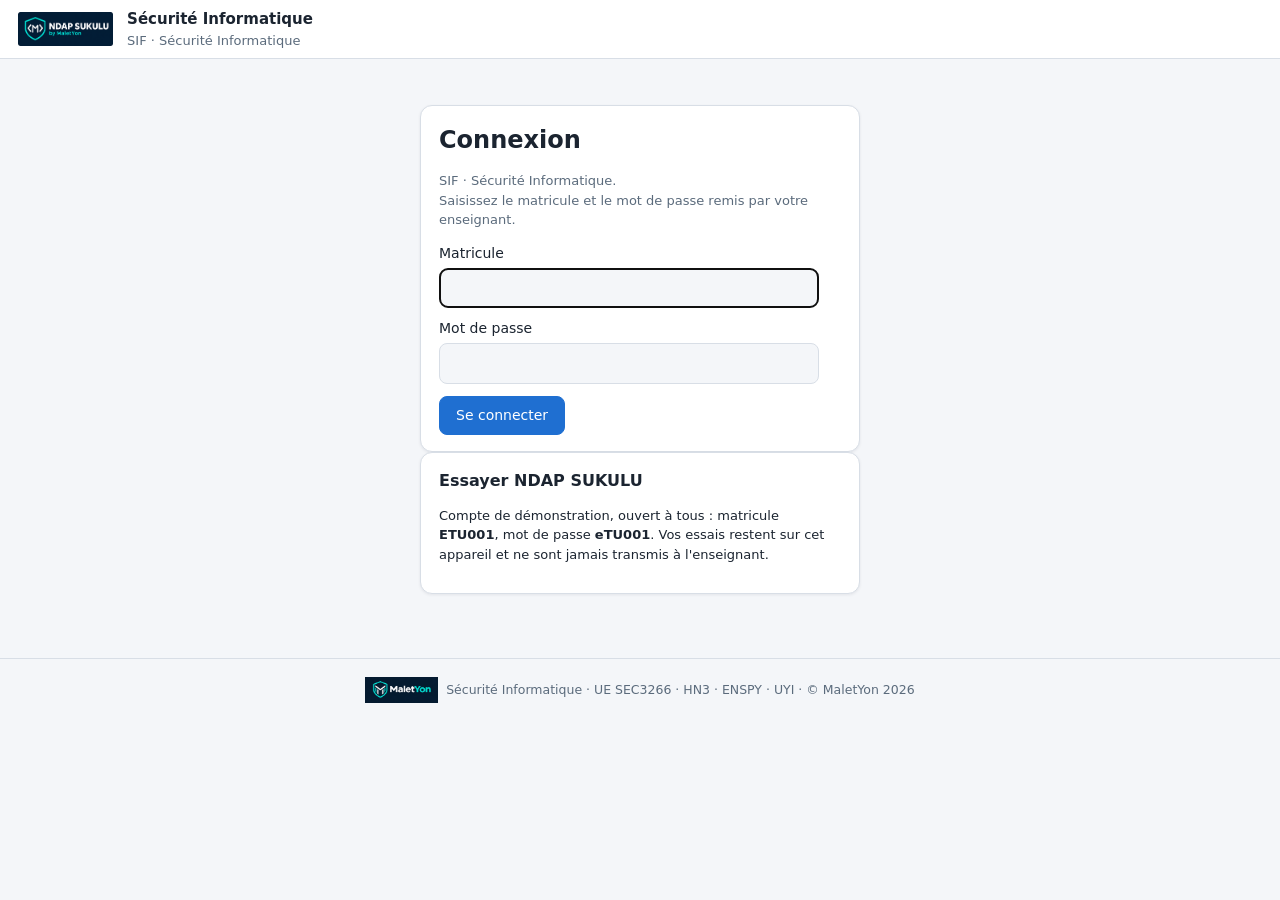
<file: ndap-sukulu/index.html>
<!doctype html>
<html lang="fr">
<head>
<meta charset="utf-8">
<meta name="viewport" content="width=device-width, initial-scale=1">
<title>NDAP SUKULU</title>

<link rel="icon" href="img/icone.ico" sizes="any">
<link rel="icon" type="image/png" sizes="32x32" href="img/icone-32.png">
<link rel="icon" type="image/png" sizes="192x192" href="img/icone-192.png">
<link rel="stylesheet" href="style.css?v=202611131527">
</head>
<body>
<header class="barre">
  <img src="img/logo-ndap-sukulu.png" alt="NDAP SUKULU">
  <div><div class="bandeau" id="bandeau"></div><div class="sous" id="sous"></div></div>
  <nav class="menu" id="menu"></nav>
</header>
<main id="app"><p>Chargement…</p>
<noscript>Cette application a besoin de JavaScript. Ouvrez-la avec Edge, Chrome ou Firefox.</noscript></main>
<footer class="pied"><img src="img/logo-maletyon.png" alt="MaletYon"><span id="pied"></span></footer>
<script src="sha256.js?v=202611131527"></script>
<script src="crypto_ns.js?v=202611131527"></script>
<script src="donnees.js?v=202611131527"></script>
<script src="identifiants.js"></script>
<script src="resultats.js"></script>
<script src="ajouts.js"></script>
<script src="contenus.js?v=202611131527"></script>
<script src="qr.js?v=202611131527"></script>
<script src="attestation.js?v=202611131527"></script>
<script src="badges.js?v=202611131527"></script>
<script src="aide.js?v=202611131527"></script>
<!-- connexion.js charge app.js une fois l'étudiant connecté -->
<script src="connexion.js?v=202611131527"></script>
</body>
</html>
</file>
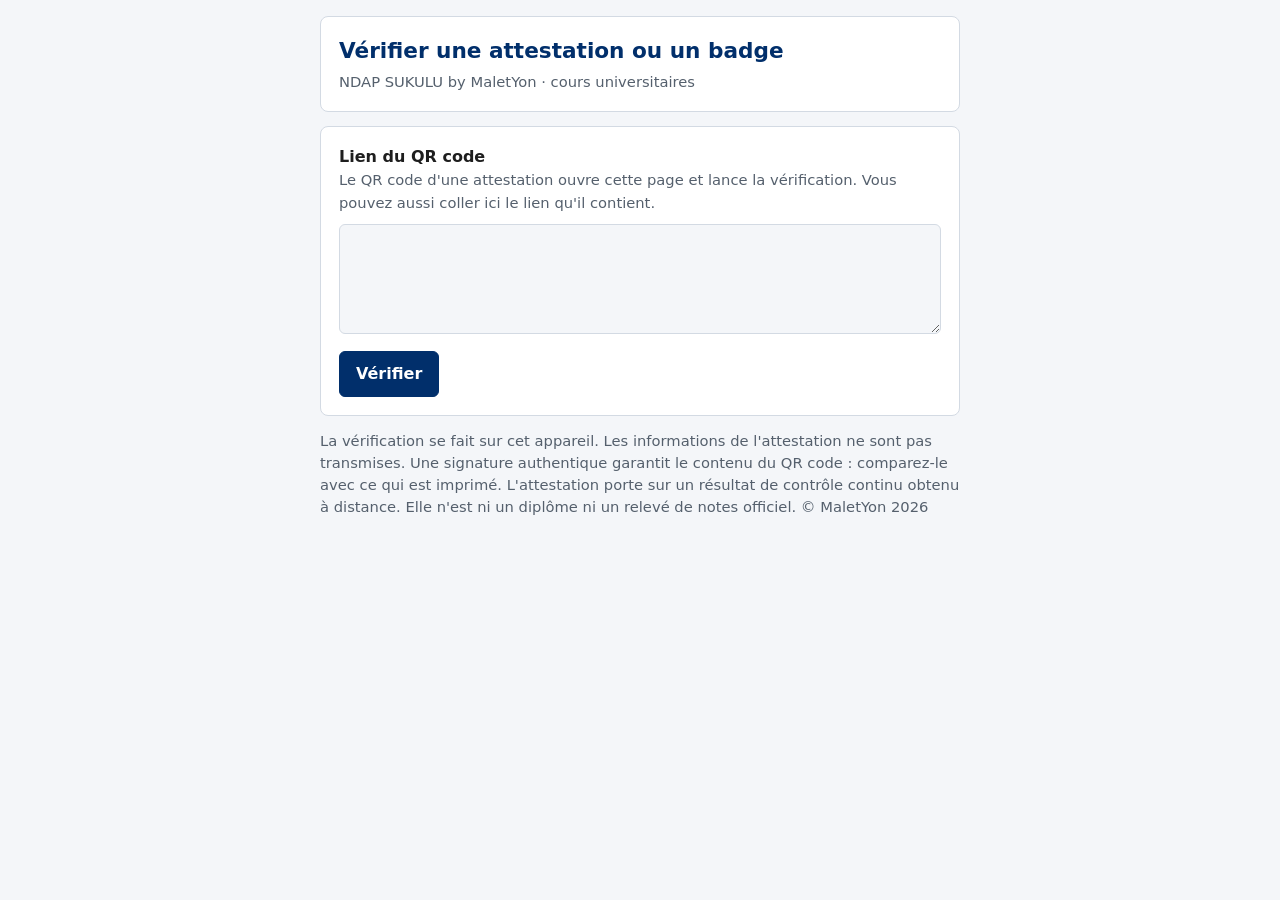
<file: verification/index.html>
<!doctype html>
<html lang="fr">
<head>
<meta charset="utf-8">
<meta name="viewport" content="width=device-width, initial-scale=1">
<meta name="robots" content="noindex, nofollow">
<title>Vérifier une attestation de module · NDAP SUKULU</title>
<style>
:root { --fond:#f4f6f9; --carte:#fff; --texte:#1e1e1e; --doux:#55606d; --bleu:#012f6b; --ok:#1b6b34; --okf:#e6f5ea; --ko:#a31515; --kof:#fdecec; --bord:#d3dae3; }
@media (prefers-color-scheme: dark) { :root { --fond:#0f1419; --carte:#1a2129; --texte:#e8edf2; --doux:#a7b3c0; --bleu:#8fb8f0; --ok:#7fdc9b; --okf:#14301e; --ko:#ff9a9a; --kof:#3a1a1a; --bord:#333f4c; } }
* { box-sizing:border-box; }
body { margin:0; padding:16px; background:var(--fond); color:var(--texte); font:16px/1.5 system-ui,"Segoe UI",Arial,sans-serif; }
main { max-width:640px; margin:0 auto; }
.carte { background:var(--carte); border:1px solid var(--bord); border-radius:8px; padding:18px; margin-bottom:14px; }
h1 { font-size:1.35rem; margin:0 0 4px; color:var(--bleu); }
.doux { color:var(--doux); font-size:.92rem; margin:0; }
textarea { width:100%; min-height:110px; margin:10px 0; padding:10px; font:14px/1.4 ui-monospace,Consolas,monospace; color:var(--texte); background:var(--fond); border:1px solid var(--bord); border-radius:6px; }
button { font:inherit; font-weight:600; padding:10px 16px; border-radius:6px; border:1px solid var(--bleu); background:var(--bleu); color:var(--carte); cursor:pointer; }
#res { display:none; }
#res.ok { display:block; background:var(--okf); border-color:var(--ok); }
#res.ko { display:block; background:var(--kof); border-color:var(--ko); }
#res h2 { margin:0 0 8px; font-size:1.15rem; }
#res.ok h2 { color:var(--ok); } #res.ko h2 { color:var(--ko); }
dl { display:grid; grid-template-columns:auto 1fr; gap:4px 12px; margin:10px 0; }
dt { font-weight:600; } dd { margin:0; overflow-wrap:anywhere; }
</style>
</head>
<body>
<main>
<div class="carte">
  <h1>Vérifier une attestation ou un badge</h1>
  <p class="doux">NDAP SUKULU by MaletYon · cours universitaires</p>
</div>
<div class="carte" id="res" role="status"></div>
<div class="carte">
  <label for="t"><b>Lien du QR code</b></label>
  <p class="doux">Le QR code d'une attestation ouvre cette page et lance la vérification. Vous pouvez aussi coller ici le lien qu'il contient.</p>
  <textarea id="t" spellcheck="false" autocomplete="off"></textarea>
  <button id="v" type="button">Vérifier</button>
</div>
<p class="doux">La vérification se fait sur cet appareil. Les informations de l'attestation ne sont pas transmises. Une signature authentique garantit le contenu du QR code : comparez-le avec ce qui est imprimé. L'attestation porte sur un résultat de contrôle continu obtenu à distance. Elle n'est ni un diplôme ni un relevé de notes officiel. © MaletYon 2026</p>
</main>
<script src="../ndap-sukulu/identifiants.js"></script>
<script>
(function () {
  "use strict";
  var champ = document.getElementById("t"), res = document.getElementById("res");
  var I = window.NS_IDENT || null;

  function octets(b64u) {
    var s = b64u.replace(/-/g, "+").replace(/_/g, "/"), t = atob(s + "===".slice((s.length + 3) % 4)), o = new Uint8Array(t.length);
    for (var i = 0; i < t.length; i++) o[i] = t.charCodeAt(i);
    return o;
  }
  function afficher(ok, titre, note, lignes) {
    res.className = "carte " + (ok ? "ok" : "ko");
    res.textContent = "";
    var h = document.createElement("h2"); h.textContent = titre; res.appendChild(h);
    if (note) { var p = document.createElement("p"); p.className = "doux"; p.textContent = note; res.appendChild(p); }
    if (lignes) {
      var dl = document.createElement("dl");
      lignes.forEach(function (l) {
        var dt = document.createElement("dt"), dd = document.createElement("dd");
        dt.textContent = l[0]; dd.textContent = l[1]; dl.appendChild(dt); dl.appendChild(dd);
      });
      res.appendChild(dl);
    }
    res.scrollIntoView({ block: "nearest" });
  }
  function dateLongue(iso) {
    var d = new Date(iso + "T12:00:00");
    return isNaN(d) ? iso : d.toLocaleDateString("fr-FR", { day: "numeric", month: "long", year: "numeric" });
  }
  async function verifier(texte) {
    var brut = String(texte || "").trim();
    if (!brut) return afficher(false, "Rien à vérifier", "Scannez le QR code de l'attestation ou collez son lien.");
    var frag = brut.indexOf("#") >= 0 ? brut.slice(brut.indexOf("#") + 1) : brut, p = frag.split(".");
    if (p.length !== 2) return afficher(false, "Lien illisible", "Ce contenu n'est pas celui d'une attestation NDAP SUKULU.");
    var data, sig, t, L;
    try { data = octets(p[0]); sig = octets(p[1]); t = new TextDecoder("utf-8", { fatal: true }).decode(data); L = t.split("\n"); }
    catch (e) { return afficher(false, "Lien illisible", "Le contenu du QR code est endommagé."); }
    var badge = L.length === 7 && L[0] === "NS-BDG-1";
    if (!badge && (L.length !== 8 || L[0] !== "NS-ATT-1")) return afficher(false, "Format inconnu", "Ce contenu n'est ni une attestation de module ni un badge de chapitre.");
    if (!I || !I.cle_signature) return afficher(false, "Vérification impossible", "La clé publique de l'enseignant n'est pas publiée pour ce cours.");
    if (I.cours !== L[1]) return afficher(false, "Attestation d'un autre cours", "Cette attestation concerne le cours " + L[1] + ". Cette page vérifie le cours " + I.cours + ".");
    if (!(window.crypto && window.crypto.subtle)) return afficher(false, "Navigateur incompatible", "Ouvrez cette page en https avec un navigateur récent.");
    var ok = false;
    try {
      var k = await crypto.subtle.importKey("jwk", I.cle_signature, { name: "ECDSA", namedCurve: "P-256" }, false, ["verify"]);
      ok = await crypto.subtle.verify({ name: "ECDSA", hash: "SHA-256" }, k, sig, data);
    } catch (e) { ok = false; }
    if (badge) {
      var lb = [["Titulaire", L[4]], ["Cours", L[1]], ["Chapitre", L[3]], ["Niveau", L[5]], ["Date", dateLongue(L[6])]];
      if (ok) return afficher(true, "Badge authentique", "La signature de l'enseignant est valide. Niveaux : Acquis dès 60 %, Validé dès 70 %, Maîtrise dès 85 %, Excellence dès 95 %.", lb);
      return afficher(false, "Signature invalide", "Ce badge n'a pas été signé par la clé actuellement publiée pour ce cours.", lb);
    }
    var lignes = [["Numéro", L[7]], ["Titulaire", L[4]], ["Cours", L[7].split("/")[0] + " (" + L[1] + ")"], ["Module", L[2] + ". " + L[3]],
                  ["Note du module", L[5] + " %"], ["Date", dateLongue(L[6])]];
    if (ok) afficher(true, "Attestation authentique", "La signature de l'enseignant est valide. Comparez ces informations avec celles de l'attestation imprimée.", lignes);
    else afficher(false, "Signature invalide", "Ce contenu n'a pas été signé par la clé actuellement publiée pour ce cours. Soit il a été modifié, soit le coffre de l'enseignant a été recréé depuis la délivrance. Dans le doute, écrivez à maletyon@proton.me.", lignes);
  }
  document.getElementById("v").onclick = function () { verifier(champ.value); };
  window.addEventListener("hashchange", function () { if (location.hash.length > 1) { champ.value = location.href; verifier(location.href); } });
  if (location.hash.length > 1) { champ.value = location.href; verifier(location.href); }
})();
</script>
</body>
</html>
</file>
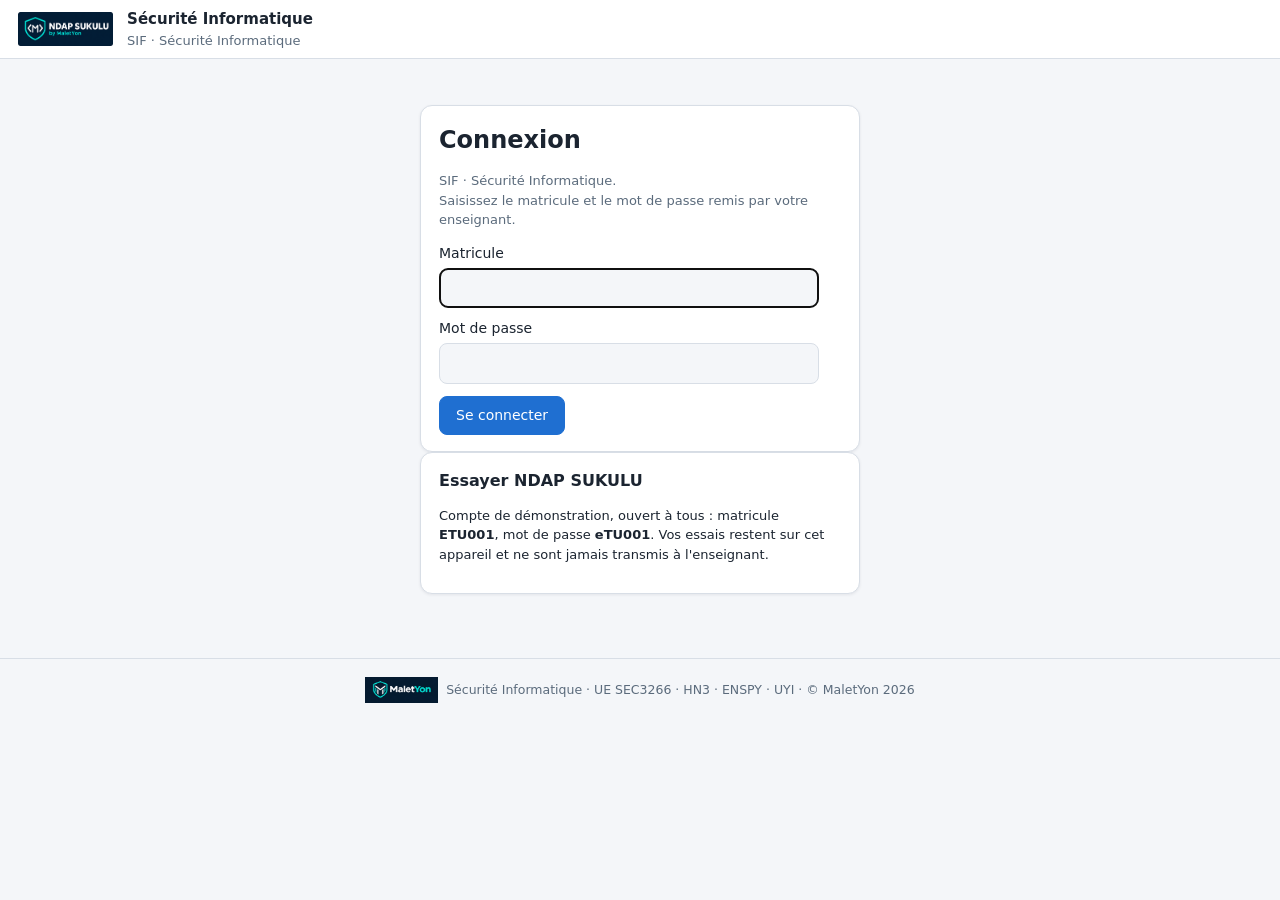
<file: ndap-sukulu/telephone/index.html>
<!doctype html>
<html lang="fr">
<head>
<meta charset="utf-8">
<meta name="viewport" content="width=device-width, initial-scale=1">
<title>NDAP SUKULU</title>
<link rel="manifest" href="manifest.webmanifest">
<meta name="theme-color" content="#1a2129">
<link rel="apple-touch-icon" href="img/icone-192.png">
<link rel="icon" href="img/icone.ico" sizes="any">
<link rel="icon" type="image/png" sizes="32x32" href="img/icone-32.png">
<link rel="icon" type="image/png" sizes="192x192" href="img/icone-192.png">
<link rel="stylesheet" href="style.css?v=202611131527">
</head>
<body>
<header class="barre">
  <img src="img/logo-ndap-sukulu.png" alt="NDAP SUKULU">
  <div><div class="bandeau" id="bandeau"></div><div class="sous" id="sous"></div></div>
  <nav class="menu" id="menu"></nav>
</header>
<main id="app"><p>Chargement…</p>
<noscript>Cette application a besoin de JavaScript. Ouvrez-la avec Edge, Chrome ou Firefox.</noscript></main>
<footer class="pied"><img src="img/logo-maletyon.png" alt="MaletYon"><span id="pied"></span></footer>
<script src="sha256.js?v=202611131527"></script>
<script src="crypto_ns.js?v=202611131527"></script>
<script src="donnees.js?v=202611131527"></script>
<script src="../identifiants.js"></script>
<script src="../resultats.js"></script>
<script src="../ajouts.js"></script>
<script src="contenus.js?v=202611131527"></script>
<script src="qr.js?v=202611131527"></script>
<script src="attestation.js?v=202611131527"></script>
<script src="badges.js?v=202611131527"></script>
<script src="aide.js?v=202611131527"></script>
<!-- connexion.js charge app.js une fois l'étudiant connecté -->
<script src="connexion.js?v=202611131527"></script>
</body>
</html>
</file>
<file: ndap-sukulu/style.css>
/* NDAP SUKULU autonome : feuille de style commune aux deux éditions.
   Palette reprise du portail NDAP SUKULU (thème sombre) avec un thème clair. */
:root {
  --fond: #f4f6f9; --carte: #ffffff; --bord: #d8dee6; --texte: #1b2430; --doux: #5b6b7c;
  --accent: #1f6fd1; --accent-doux: #e3eefb; --ok: #1f8a3b; --ok-doux: #e3f4e7;
  --ko: #c23b36; --ko-doux: #fbe7e6; --avert: #a8730c; --avert-doux: #fbf1dc;
  --ombre: 0 1px 3px rgba(20, 30, 45, .08);
}
@media (prefers-color-scheme: dark) {
  :root:not([data-theme="clair"]) {
    --fond: #0f1419; --carte: #1a2129; --bord: #2b3642; --texte: #e6edf3; --doux: #9fb0c0;
    --accent: #4a9eff; --accent-doux: #1b2c40; --ok: #2ea043; --ok-doux: #15301e;
    --ko: #e5534b; --ko-doux: #3a1b1b; --avert: #d29922; --avert-doux: #33280f; --ombre: none;
  }
}
:root[data-theme="sombre"] {
  --fond: #0f1419; --carte: #1a2129; --bord: #2b3642; --texte: #e6edf3; --doux: #9fb0c0;
  --accent: #4a9eff; --accent-doux: #1b2c40; --ok: #2ea043; --ok-doux: #15301e;
  --ko: #e5534b; --ko-doux: #3a1b1b; --avert: #d29922; --avert-doux: #33280f; --ombre: none;
}
* { box-sizing: border-box; }
html, body { margin: 0; }
body {
  background: var(--fond); color: var(--texte);
  font: 15px/1.5 "Segoe UI", system-ui, -apple-system, Roboto, "Helvetica Neue", Arial, sans-serif;
}
a { color: var(--accent); }
button, input, select { font: inherit; }

/* ------------------------------------------------------------ en-tête */
header.barre {
  position: sticky; top: 0; z-index: 10; background: var(--carte); border-bottom: 1px solid var(--bord);
  display: flex; align-items: center; gap: 14px; padding: 8px 18px; flex-wrap: wrap;
}
header.barre img { height: 34px; }
header.barre .bandeau { font-weight: 600; }
header.barre .sous { color: var(--doux); font-size: 13px; }
nav.menu { display: flex; gap: 4px; margin-left: auto; flex-wrap: wrap; }
nav.menu a {
  text-decoration: none; color: var(--texte); padding: 6px 12px; border-radius: 8px; font-size: 14px;
}
nav.menu a:hover { background: var(--accent-doux); }
nav.menu a.actif { background: var(--accent); color: #fff; }

main { max-width: 1060px; margin: 0 auto; padding: 22px 18px 40px; }
footer.pied {
  text-align: center; color: var(--doux); font-size: 12.5px; padding: 18px; border-top: 1px solid var(--bord);
}
footer.pied img { height: 26px; vertical-align: middle; margin-right: 8px; }

h1 { font-size: 24px; margin: 0 0 6px; }
h2 { font-size: 19px; margin: 26px 0 10px; }
h3 { font-size: 16px; margin: 18px 0 8px; }
.doux { color: var(--doux); }
.petit { font-size: 13px; }

/* ------------------------------------------------------------ cartes et grilles */
.carte {
  background: var(--carte); border: 1px solid var(--bord); border-radius: 12px; padding: 16px 18px;
  box-shadow: var(--ombre);
}
.grille { display: grid; gap: 14px; grid-template-columns: repeat(auto-fill, minmax(230px, 1fr)); }
.grille-2 { display: grid; gap: 14px; grid-template-columns: 1fr 1fr; }
@media (max-width: 760px) { .grille-2 { grid-template-columns: 1fr; } }
.chiffres { display: grid; gap: 12px; grid-template-columns: repeat(auto-fit, minmax(150px, 1fr)); }
.chiffre .val { font-size: 28px; font-weight: 700; }
.chiffre .lib { color: var(--doux); font-size: 13px; }

.btn {
  display: inline-block; border: 1px solid var(--accent); background: var(--accent); color: #fff;
  padding: 8px 16px; border-radius: 8px; cursor: pointer; text-decoration: none; font-size: 14px;
}
.btn:hover { filter: brightness(1.08); }
.btn.second { background: transparent; color: var(--accent); }
.btn.petit { padding: 4px 10px; font-size: 13px; }
.btn[disabled] { opacity: .5; cursor: default; }
.actions { display: flex; gap: 8px; flex-wrap: wrap; margin-top: 12px; }

/* ------------------------------------------------------------ jauges */
.jauge { height: 8px; background: var(--bord); border-radius: 4px; overflow: hidden; }
.jauge > span { display: block; height: 100%; background: var(--accent); }
.jauge.ok > span { background: var(--ok); }
.jauge.moyen > span { background: var(--avert); }
.jauge.faible > span { background: var(--ko); }
.ligne-chap { display: grid; grid-template-columns: 52px 1fr 70px; gap: 10px; align-items: center; padding: 6px 0; }
.ligne-chap a { text-decoration: none; color: var(--texte); }
.etiquette {
  display: inline-block; font-size: 12px; padding: 1px 8px; border-radius: 10px; background: var(--accent-doux);
  color: var(--accent); margin-right: 4px;
}
.etiquette.ok { background: var(--ok-doux); color: var(--ok); }
.etiquette.ko { background: var(--ko-doux); color: var(--ko); }
.etiquette.avert { background: var(--avert-doux); color: var(--avert); }

/* ------------------------------------------------------------ révision */
.encadre { border-left: 4px solid var(--accent); background: var(--accent-doux); padding: 10px 14px; border-radius: 6px; margin: 10px 0; }
.encadre.def { border-color: var(--avert); background: var(--avert-doux); }
.encadre.retenir { border-color: var(--ok); background: var(--ok-doux); }
.encadre ul { margin: 6px 0; padding-left: 20px; }
.encadre li { margin: 4px 0; }

/* ------------------------------------------------------------ questions */
.question { margin: 12px 0; }
.question .num { font-weight: 700; color: var(--accent); margin-right: 6px; }
.question .sect { float: right; }
.options label {
  display: block; padding: 7px 10px; margin: 5px 0; border: 1px solid var(--bord); border-radius: 8px; cursor: pointer;
}
.options label:hover { border-color: var(--accent); }
.options input { margin-right: 8px; }
.question input[type=text] {
  width: 100%; max-width: 420px; padding: 7px 10px; border: 1px solid var(--bord); border-radius: 8px;
  background: var(--fond); color: var(--texte);
}
.question.juste { border-color: var(--ok); }
.question.faux { border-color: var(--ko); }
.options label.bonne { border-color: var(--ok); background: var(--ok-doux); }
.options label.mauvaise { border-color: var(--ko); background: var(--ko-doux); }
.correction { margin-top: 8px; font-size: 14px; }
.correction.ok { color: var(--ok); }
.correction.ko { color: var(--ko); }
.explication { color: var(--doux); font-size: 13.5px; margin-top: 4px; }

.bandeau-fiche {
  position: sticky; top: 52px; z-index: 5; background: var(--carte); border: 1px solid var(--bord);
  border-radius: 10px; padding: 8px 14px; display: flex; gap: 14px; align-items: center; flex-wrap: wrap;
}
.bandeau-fiche .chrono { font-variant-numeric: tabular-nums; font-weight: 700; }
.score-grand { font-size: 44px; font-weight: 800; }

/* ------------------------------------------------------------ tableaux */
table.tab { width: 100%; border-collapse: collapse; font-size: 14px; }
table.tab th, table.tab td { text-align: left; padding: 7px 8px; border-bottom: 1px solid var(--bord); }
table.tab th { color: var(--doux); font-weight: 600; }

/* ------------------------------------------------------------ graphiques */
svg.graph text { fill: var(--doux); font-size: 11px; }
svg.graph .axe { stroke: var(--bord); }
svg.graph .courbe { fill: none; stroke: var(--accent); stroke-width: 2; }
svg.graph .point { fill: var(--accent); }
svg.graph .seuil { stroke: var(--avert); stroke-dasharray: 4 4; }

@media (max-width: 600px) {
  body { font-size: 14.5px; }
  header.barre { padding: 6px 10px; gap: 8px; }
  header.barre img { height: 28px; }
  header.barre .sous { display: none; }
  nav.menu { margin-left: 0; width: 100%; overflow-x: auto; flex-wrap: nowrap; }
  main { padding: 14px 12px 30px; }
  .bandeau-fiche { top: 88px; }
  .question .sect { float: none; display: block; margin-bottom: 4px; }
}
@media print { header.barre, nav.menu, .actions, footer.pied { display: none; } }

/* Formulaires et messages (connexion, espace enseignant) */
label.champ { display: block; margin: 10px 0 4px; font-size: 14px; }
label.champ input, label.champ select { display: block; width: 100%; max-width: 380px; margin-top: 4px; padding: 8px 10px;
  border: 1px solid var(--bord); border-radius: 8px; background: var(--fond); color: var(--texte); font-size: 15px; }
.message { margin: 10px 0; padding: 8px 12px; border-radius: 8px; border-left: 4px solid var(--bord); }
.message:empty { display: none; }
.message.ok { border-left-color: var(--ok); }
.message.ko { border-left-color: var(--ko); }
.message.avert { border-left-color: var(--avert, #c98a00); }
code { font-family: Consolas, "Courier New", monospace; font-size: .92em; }
.connexion { max-width: 440px; margin: 24px auto; }
</file>
<file: ndap-sukulu/telephone/style.css>
/* NDAP SUKULU autonome : feuille de style commune aux deux éditions.
   Palette reprise du portail NDAP SUKULU (thème sombre) avec un thème clair. */
:root {
  --fond: #f4f6f9; --carte: #ffffff; --bord: #d8dee6; --texte: #1b2430; --doux: #5b6b7c;
  --accent: #1f6fd1; --accent-doux: #e3eefb; --ok: #1f8a3b; --ok-doux: #e3f4e7;
  --ko: #c23b36; --ko-doux: #fbe7e6; --avert: #a8730c; --avert-doux: #fbf1dc;
  --ombre: 0 1px 3px rgba(20, 30, 45, .08);
}
@media (prefers-color-scheme: dark) {
  :root:not([data-theme="clair"]) {
    --fond: #0f1419; --carte: #1a2129; --bord: #2b3642; --texte: #e6edf3; --doux: #9fb0c0;
    --accent: #4a9eff; --accent-doux: #1b2c40; --ok: #2ea043; --ok-doux: #15301e;
    --ko: #e5534b; --ko-doux: #3a1b1b; --avert: #d29922; --avert-doux: #33280f; --ombre: none;
  }
}
:root[data-theme="sombre"] {
  --fond: #0f1419; --carte: #1a2129; --bord: #2b3642; --texte: #e6edf3; --doux: #9fb0c0;
  --accent: #4a9eff; --accent-doux: #1b2c40; --ok: #2ea043; --ok-doux: #15301e;
  --ko: #e5534b; --ko-doux: #3a1b1b; --avert: #d29922; --avert-doux: #33280f; --ombre: none;
}
* { box-sizing: border-box; }
html, body { margin: 0; }
body {
  background: var(--fond); color: var(--texte);
  font: 15px/1.5 "Segoe UI", system-ui, -apple-system, Roboto, "Helvetica Neue", Arial, sans-serif;
}
a { color: var(--accent); }
button, input, select { font: inherit; }

/* ------------------------------------------------------------ en-tête */
header.barre {
  position: sticky; top: 0; z-index: 10; background: var(--carte); border-bottom: 1px solid var(--bord);
  display: flex; align-items: center; gap: 14px; padding: 8px 18px; flex-wrap: wrap;
}
header.barre img { height: 34px; }
header.barre .bandeau { font-weight: 600; }
header.barre .sous { color: var(--doux); font-size: 13px; }
nav.menu { display: flex; gap: 4px; margin-left: auto; flex-wrap: wrap; }
nav.menu a {
  text-decoration: none; color: var(--texte); padding: 6px 12px; border-radius: 8px; font-size: 14px;
}
nav.menu a:hover { background: var(--accent-doux); }
nav.menu a.actif { background: var(--accent); color: #fff; }

main { max-width: 1060px; margin: 0 auto; padding: 22px 18px 40px; }
footer.pied {
  text-align: center; color: var(--doux); font-size: 12.5px; padding: 18px; border-top: 1px solid var(--bord);
}
footer.pied img { height: 26px; vertical-align: middle; margin-right: 8px; }

h1 { font-size: 24px; margin: 0 0 6px; }
h2 { font-size: 19px; margin: 26px 0 10px; }
h3 { font-size: 16px; margin: 18px 0 8px; }
.doux { color: var(--doux); }
.petit { font-size: 13px; }

/* ------------------------------------------------------------ cartes et grilles */
.carte {
  background: var(--carte); border: 1px solid var(--bord); border-radius: 12px; padding: 16px 18px;
  box-shadow: var(--ombre);
}
.grille { display: grid; gap: 14px; grid-template-columns: repeat(auto-fill, minmax(230px, 1fr)); }
.grille-2 { display: grid; gap: 14px; grid-template-columns: 1fr 1fr; }
@media (max-width: 760px) { .grille-2 { grid-template-columns: 1fr; } }
.chiffres { display: grid; gap: 12px; grid-template-columns: repeat(auto-fit, minmax(150px, 1fr)); }
.chiffre .val { font-size: 28px; font-weight: 700; }
.chiffre .lib { color: var(--doux); font-size: 13px; }

.btn {
  display: inline-block; border: 1px solid var(--accent); background: var(--accent); color: #fff;
  padding: 8px 16px; border-radius: 8px; cursor: pointer; text-decoration: none; font-size: 14px;
}
.btn:hover { filter: brightness(1.08); }
.btn.second { background: transparent; color: var(--accent); }
.btn.petit { padding: 4px 10px; font-size: 13px; }
.btn[disabled] { opacity: .5; cursor: default; }
.actions { display: flex; gap: 8px; flex-wrap: wrap; margin-top: 12px; }

/* ------------------------------------------------------------ jauges */
.jauge { height: 8px; background: var(--bord); border-radius: 4px; overflow: hidden; }
.jauge > span { display: block; height: 100%; background: var(--accent); }
.jauge.ok > span { background: var(--ok); }
.jauge.moyen > span { background: var(--avert); }
.jauge.faible > span { background: var(--ko); }
.ligne-chap { display: grid; grid-template-columns: 52px 1fr 70px; gap: 10px; align-items: center; padding: 6px 0; }
.ligne-chap a { text-decoration: none; color: var(--texte); }
.etiquette {
  display: inline-block; font-size: 12px; padding: 1px 8px; border-radius: 10px; background: var(--accent-doux);
  color: var(--accent); margin-right: 4px;
}
.etiquette.ok { background: var(--ok-doux); color: var(--ok); }
.etiquette.ko { background: var(--ko-doux); color: var(--ko); }
.etiquette.avert { background: var(--avert-doux); color: var(--avert); }

/* ------------------------------------------------------------ révision */
.encadre { border-left: 4px solid var(--accent); background: var(--accent-doux); padding: 10px 14px; border-radius: 6px; margin: 10px 0; }
.encadre.def { border-color: var(--avert); background: var(--avert-doux); }
.encadre.retenir { border-color: var(--ok); background: var(--ok-doux); }
.encadre ul { margin: 6px 0; padding-left: 20px; }
.encadre li { margin: 4px 0; }

/* ------------------------------------------------------------ questions */
.question { margin: 12px 0; }
.question .num { font-weight: 700; color: var(--accent); margin-right: 6px; }
.question .sect { float: right; }
.options label {
  display: block; padding: 7px 10px; margin: 5px 0; border: 1px solid var(--bord); border-radius: 8px; cursor: pointer;
}
.options label:hover { border-color: var(--accent); }
.options input { margin-right: 8px; }
.question input[type=text] {
  width: 100%; max-width: 420px; padding: 7px 10px; border: 1px solid var(--bord); border-radius: 8px;
  background: var(--fond); color: var(--texte);
}
.question.juste { border-color: var(--ok); }
.question.faux { border-color: var(--ko); }
.options label.bonne { border-color: var(--ok); background: var(--ok-doux); }
.options label.mauvaise { border-color: var(--ko); background: var(--ko-doux); }
.correction { margin-top: 8px; font-size: 14px; }
.correction.ok { color: var(--ok); }
.correction.ko { color: var(--ko); }
.explication { color: var(--doux); font-size: 13.5px; margin-top: 4px; }

.bandeau-fiche {
  position: sticky; top: 52px; z-index: 5; background: var(--carte); border: 1px solid var(--bord);
  border-radius: 10px; padding: 8px 14px; display: flex; gap: 14px; align-items: center; flex-wrap: wrap;
}
.bandeau-fiche .chrono { font-variant-numeric: tabular-nums; font-weight: 700; }
.score-grand { font-size: 44px; font-weight: 800; }

/* ------------------------------------------------------------ tableaux */
table.tab { width: 100%; border-collapse: collapse; font-size: 14px; }
table.tab th, table.tab td { text-align: left; padding: 7px 8px; border-bottom: 1px solid var(--bord); }
table.tab th { color: var(--doux); font-weight: 600; }

/* ------------------------------------------------------------ graphiques */
svg.graph text { fill: var(--doux); font-size: 11px; }
svg.graph .axe { stroke: var(--bord); }
svg.graph .courbe { fill: none; stroke: var(--accent); stroke-width: 2; }
svg.graph .point { fill: var(--accent); }
svg.graph .seuil { stroke: var(--avert); stroke-dasharray: 4 4; }

@media (max-width: 600px) {
  body { font-size: 14.5px; }
  header.barre { padding: 6px 10px; gap: 8px; }
  header.barre img { height: 28px; }
  header.barre .sous { display: none; }
  nav.menu { margin-left: 0; width: 100%; overflow-x: auto; flex-wrap: nowrap; }
  main { padding: 14px 12px 30px; }
  .bandeau-fiche { top: 88px; }
  .question .sect { float: none; display: block; margin-bottom: 4px; }
}
@media print { header.barre, nav.menu, .actions, footer.pied { display: none; } }

/* Formulaires et messages (connexion, espace enseignant) */
label.champ { display: block; margin: 10px 0 4px; font-size: 14px; }
label.champ input, label.champ select { display: block; width: 100%; max-width: 380px; margin-top: 4px; padding: 8px 10px;
  border: 1px solid var(--bord); border-radius: 8px; background: var(--fond); color: var(--texte); font-size: 15px; }
.message { margin: 10px 0; padding: 8px 12px; border-radius: 8px; border-left: 4px solid var(--bord); }
.message:empty { display: none; }
.message.ok { border-left-color: var(--ok); }
.message.ko { border-left-color: var(--ko); }
.message.avert { border-left-color: var(--avert, #c98a00); }
code { font-family: Consolas, "Courier New", monospace; font-size: .92em; }
.connexion { max-width: 440px; margin: 24px auto; }
</file>
